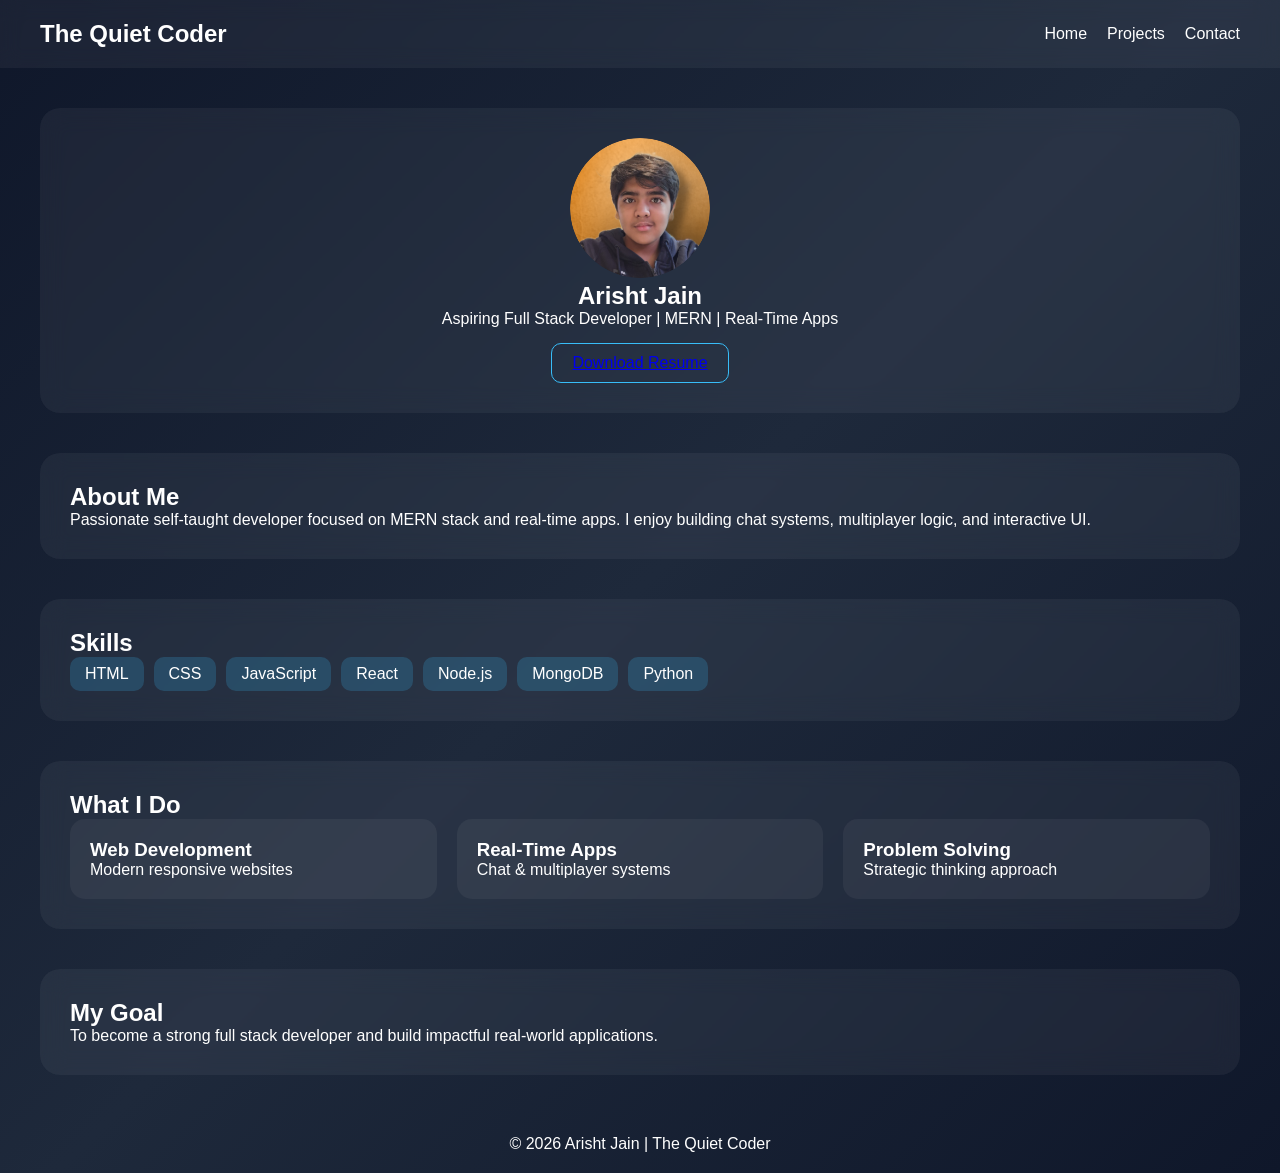
<file: index.html>
<!DOCTYPE html>
<html lang="en">
<head>
  <meta charset="UTF-8">
  <meta name="viewport" content="width=device-width, initial-scale=1.0">
  <title>Arisht Jain | Portfolio</title>
  <link rel="stylesheet" href="style.css">
</head>
<body>

<nav>
  <h2>The Quiet Coder</h2>
  <ul>
    <li><a href="index.html">Home</a></li>
    <li><a href="projects.html">Projects</a></li>
    <li><a href="contact.html">Contact</a></li>
  </ul>
</nav>

<section class="hero">
  <img src="profile-pic.png" class="profile-pic">
  <h1>Arisht Jain</h1>
  <p>Aspiring Full Stack Developer | MERN | Real-Time Apps</p>
  <a href="Arisht Jain.pdf" download class="btn">Download Resume</a>
</section>

<section>
  <h2>About Me</h2>
  <p>
    Passionate self-taught developer focused on MERN stack and real-time apps.
    I enjoy building chat systems, multiplayer logic, and interactive UI.
  </p>
</section>

<section>
  <h2>Skills</h2>
  <div class="skills">
    <span>HTML</span><span>CSS</span><span>JavaScript</span>
    <span>React</span><span>Node.js</span><span>MongoDB</span>
    <span>Python</span>
  </div>
</section>

<section>
  <h2>What I Do</h2>
  <div class="cards">
    <div class="card"><h3>Web Development</h3><p>Modern responsive websites</p></div>
    <div class="card"><h3>Real-Time Apps</h3><p>Chat & multiplayer systems</p></div>
    <div class="card"><h3>Problem Solving</h3><p>Strategic thinking approach</p></div>
  </div>
</section>

<section>
  <h2>My Goal</h2>
  <p>
    To become a strong full stack developer and build impactful real-world applications.
  </p>
</section>

<footer>
  <p>© 2026 Arisht Jain | The Quiet Coder</p>
</footer>

</body>
</html>
</file>
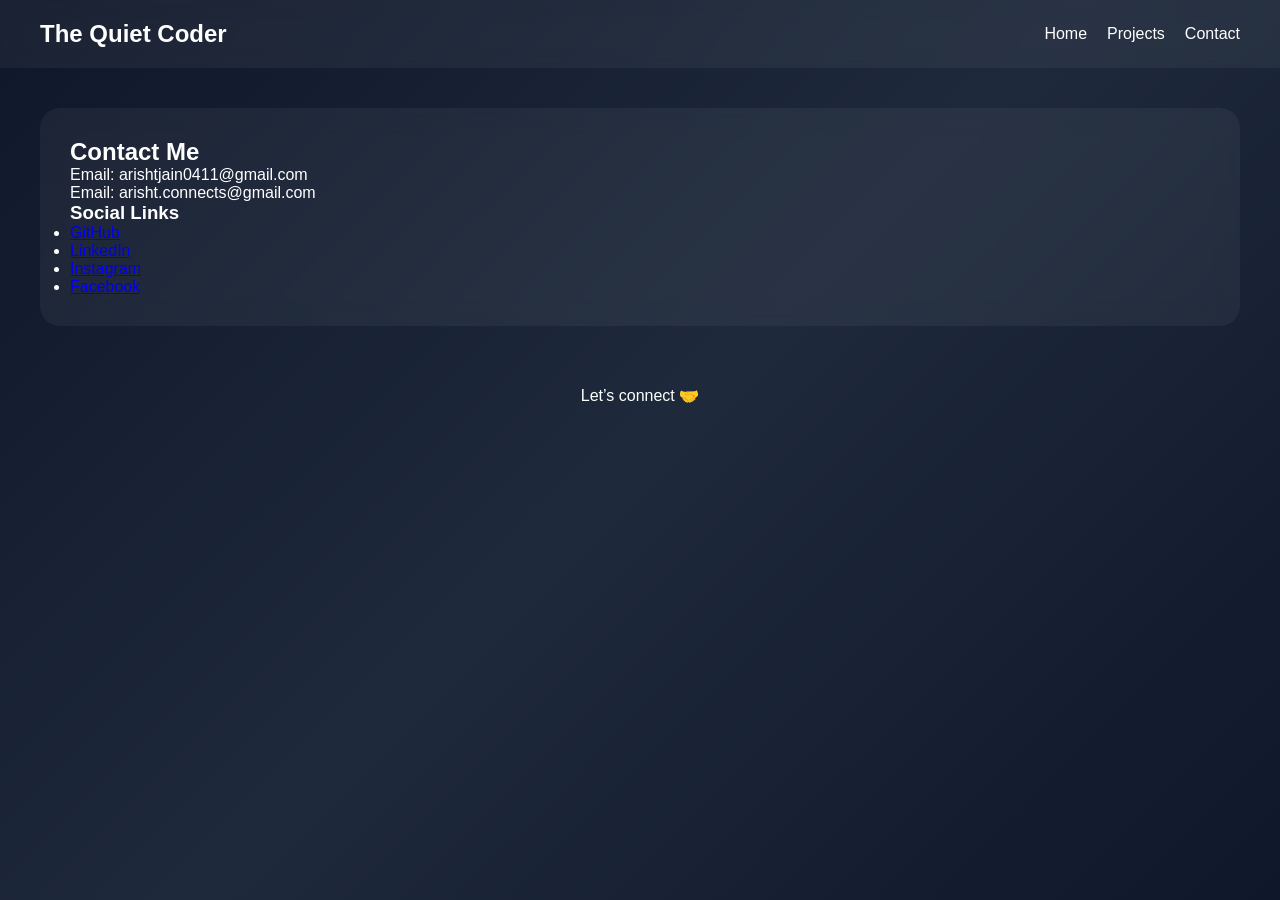
<file: contact.html>
<!DOCTYPE html>
<html lang="en">
<head>
  <meta charset="UTF-8">
  <meta name="viewport" content="width=device-width, initial-scale=1.0">
  <title>Contact</title>
  <link rel="stylesheet" href="style.css">
</head>
<body>

<nav>
  <h2>The Quiet Coder</h2>
  <ul>
    <li><a href="index.html">Home</a></li>
    <li><a href="projects.html">Projects</a></li>
    <li><a href="contact.html">Contact</a></li>
  </ul>
</nav>

<section>
  <h1>Contact Me</h1>

  <p>Email: arishtjain0411@gmail.com</p>
  <p>Email: arisht.connects@gmail.com</p>

  <h3>Social Links</h3>
  <ul>
    <li><a href="https://github.com/Arishtcoder">GitHub</a></li>
    <li><a href="https://www.linkedin.com/in/arishtcoder/">LinkedIn</a></li>
    <li><a href="https://www.instagram.com/arishtjain0411/">Instagram</a></li>
    <li><a href="https://www.facebook.com/profile.php?id=61576087166629">Facebook</a></li>
  </ul>
</section>

<footer>
  <p>Let’s connect 🤝</p>
</footer>

</body>
</html>
</file>
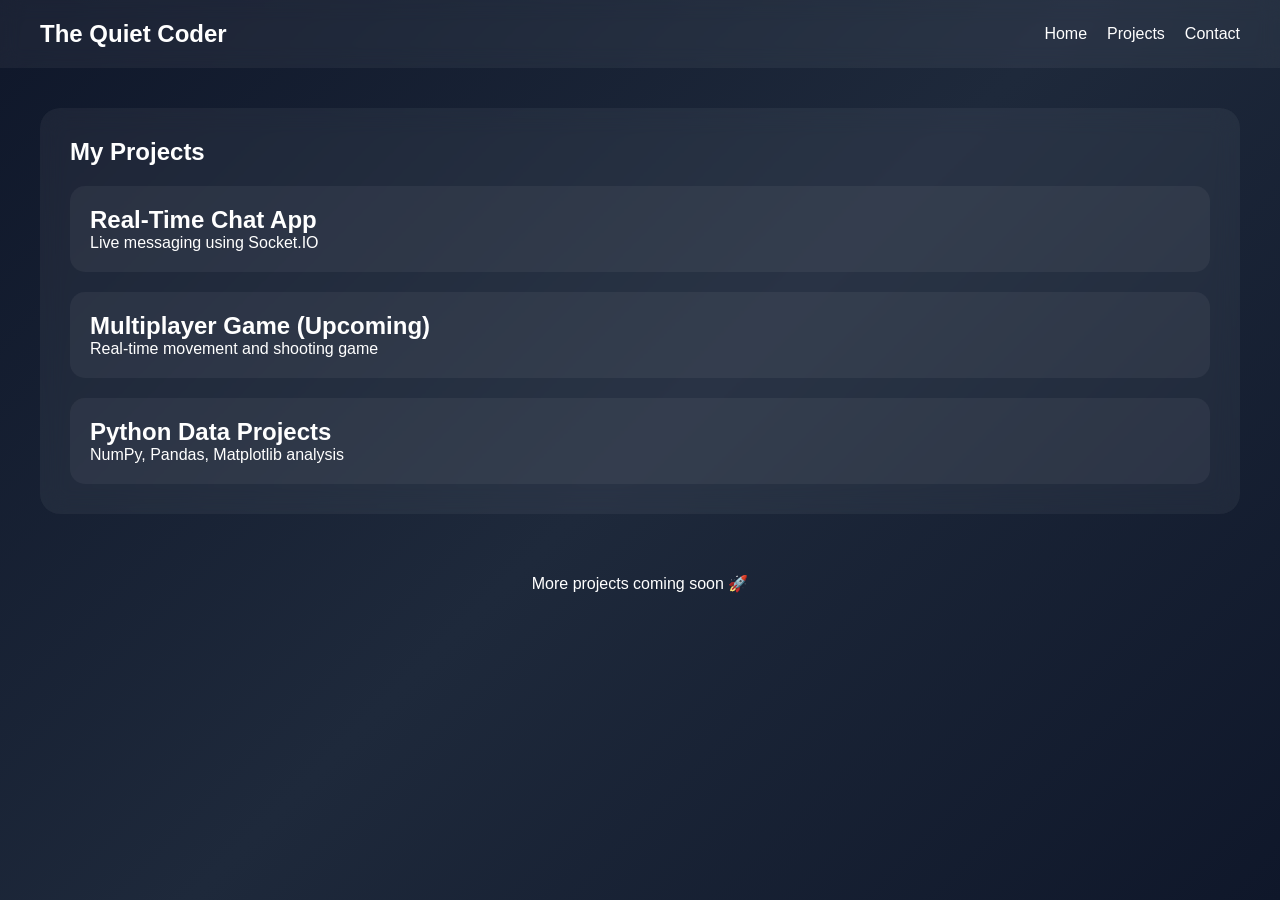
<file: projects.html>
<!DOCTYPE html>
<html lang="en">
<head>
  <meta charset="UTF-8">
  <meta name="viewport" content="width=device-width, initial-scale=1.0">
  <title>Projects</title>
  <link rel="stylesheet" href="style.css">
</head>
<body>

<nav>
  <h2>The Quiet Coder</h2>
  <ul>
    <li><a href="index.html">Home</a></li>
    <li><a href="projects.html">Projects</a></li>
    <li><a href="contact.html">Contact</a></li>
  </ul>
</nav>

<section>
  <h1>My Projects</h1>

  <div class="project">
    <h2>Real-Time Chat App</h2>
    <p>Live messaging using Socket.IO</p>
  </div>

  <div class="project">
    <h2>Multiplayer Game (Upcoming)</h2>
    <p>Real-time movement and shooting game</p>
  </div>

  <div class="project">
    <h2>Python Data Projects</h2>
    <p>NumPy, Pandas, Matplotlib analysis</p>
  </div>

</section>

<footer>
  <p>More projects coming soon 🚀</p>
</footer>

</body>
</html>
</file>
<file: style.css>
* {
  margin: 0;
  padding: 0;
  box-sizing: border-box;
  font-family: 'Poppins', sans-serif;
}

body {
  min-height: 100vh;
  background: linear-gradient(135deg,#0f172a,#1e293b,#0f172a);
  color: white;
}

/* Navbar */
nav {
  display: flex;
  justify-content: space-between;
  align-items: center;
  padding: 20px 40px;
  background: rgba(255,255,255,0.05);
  backdrop-filter: blur(10px);
}

nav ul {
  display: flex;
  gap: 20px;
  list-style: none;
}

nav a {
  color: white;
  text-decoration: none;
}

/* Sections */
section {
  margin: 40px;
  padding: 30px;
  border-radius: 20px;
  background: rgba(255,255,255,0.05);
  backdrop-filter: blur(12px);
}

/* Hero */
.hero {
  text-align: center;
}

.profile-pic {
  width: 140px;
  border-radius: 50%;
}

/* Button */
.btn {
  display: inline-block;
  margin-top: 15px;
  padding: 10px 20px;
  border: 1px solid #38bdf8;
  border-radius: 10px;
}

/* Skills */
.skills {
  display: flex;
  flex-wrap: wrap;
  gap: 10px;
}

.skills span {
  padding: 8px 15px;
  border-radius: 10px;
  background: rgba(56,189,248,0.2);
}

/* Cards */
.cards {
  display: flex;
  flex-wrap: wrap;
  gap: 20px;
}

.card {
  flex: 1;
  min-width: 200px;
  padding: 20px;
  border-radius: 15px;
  background: rgba(255,255,255,0.05);
}

/* Projects */
.project {
  margin-top: 20px;
  padding: 20px;
  border-radius: 15px;
  background: rgba(255,255,255,0.05);
}

/* Footer */
footer {
  text-align: center;
  padding: 20px;
}

/* Responsive */
@media (max-width: 768px) {
  nav {
    flex-direction: column;
  }

  section {
    margin: 20px;
  }
}
</file>
